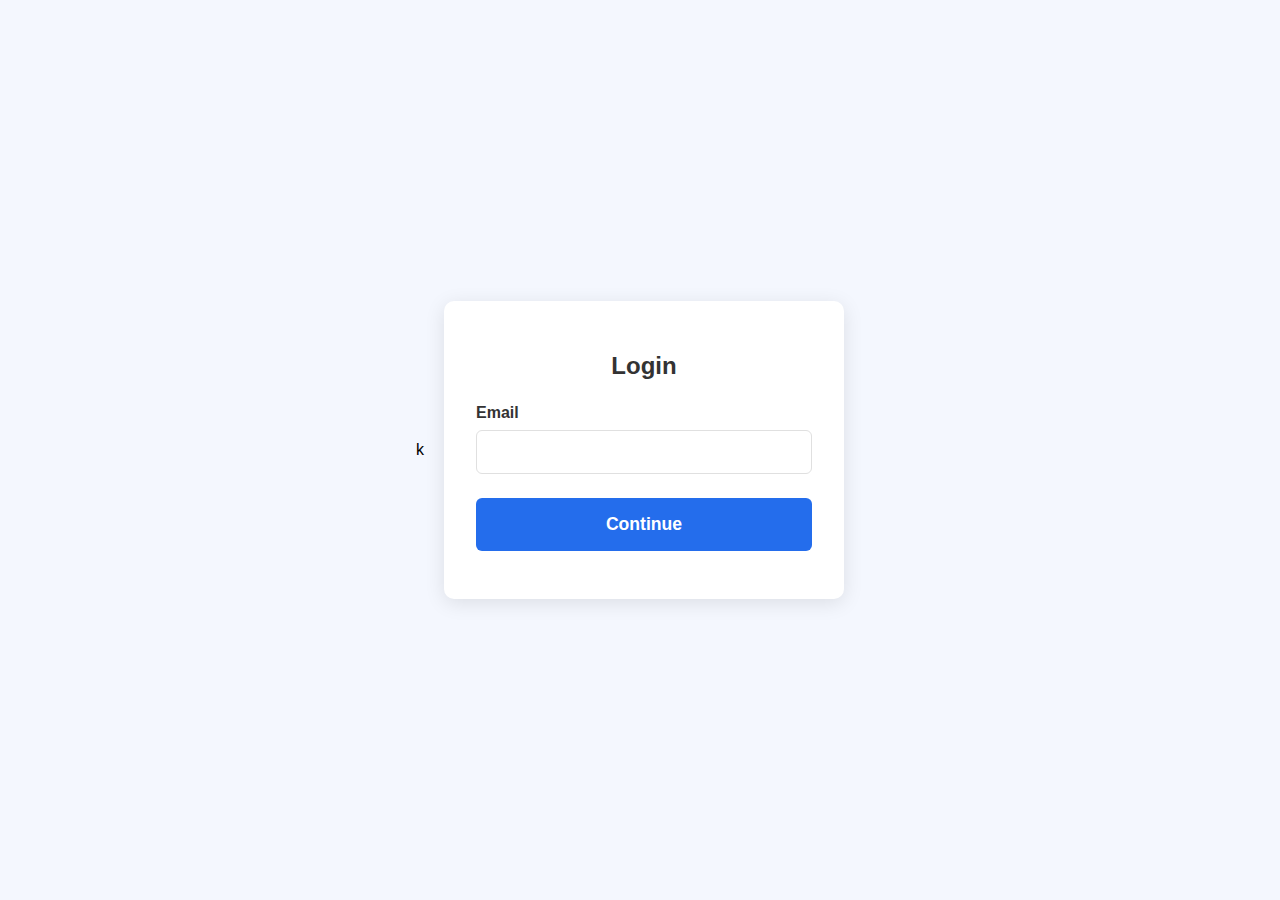
<file: views/login.html>
k<!DOCTYPE html>
<html lang="en">
<head>
    <meta charset="UTF-8">
    <meta name="viewport" content="width=device-width, initial-scale=1.0">
    <title>Login</title>
    <link rel="stylesheet" href="css/login.css">
</head>
<body>
    <div class="login-container">
        <div class="login-card">
            <h2>Login</h2>
            <form id="login-form">
                <div class="form-group" id="email-group">
                    <label for="email">Email</label>
                    <input type="email" id="email" >
                </div>
                <div class="form-group" id="password-group" style="display: none;">
                    <label for="password">Password</label>
                    <input type="password" id="password" >
                </div>
                <div class="form-group" id="new-password-group" style="display: none;">
                    <label for="new-password">New Password</label>
                    <input type="password" id="new-password" >
                </div>
                <button type="submit" class="login-btn">Continue</button>
            </form>
        </div>
    </div>
    <script src="js/login.js"></script>
</body>
</html>
</file>
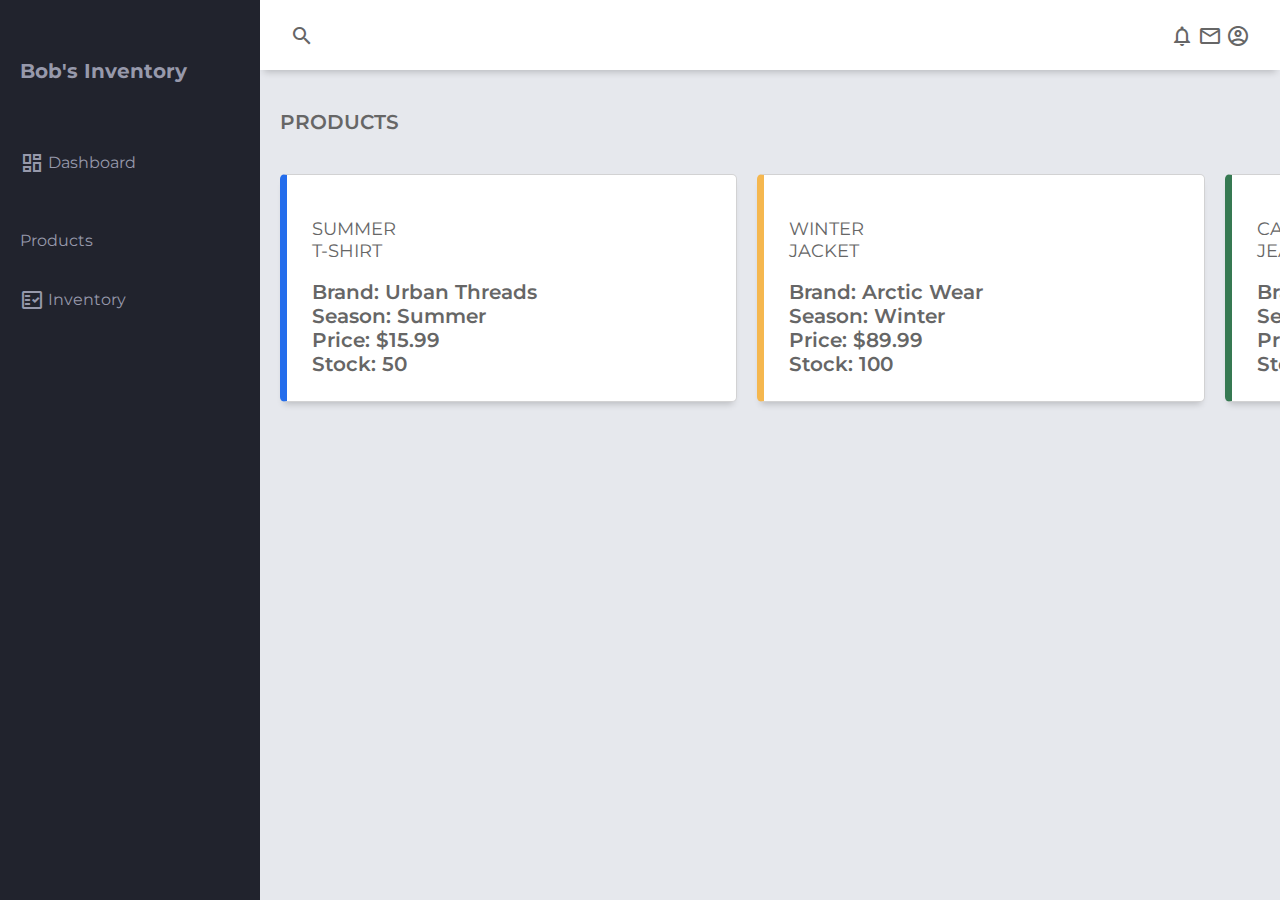
<file: views/products.html>
<!DOCTYPE html>
<html lang="en">
  <head>
    <meta charset="utf-8">
    <meta name="viewport" content="width=device-width,initial-scale=1.0">
    <title>Products</title>

    <!-- Montserrat Font -->
    <link href="https://fonts.googleapis.com/css2?family=Montserrat:wght@100;200;300;400;500;600;700;800;900&display=swap" rel="stylesheet">

    <!-- Material Icons -->
    <link href="https://fonts.googleapis.com/icon?family=Material+Icons+Outlined" rel="stylesheet">

    <!-- Custom CSS -->
    <link rel="stylesheet" href="css/styles.css">
  </head>
  <body>
    <div class="grid-container">

      <!-- Header -->
       <div id="header-placeholder"></div>
      <!-- End Sidebar -->
      <div id="sidebar-placeholder"></div>
     

      <!-- Main -->
      <main class="main-container">
        <div class="main-title">
          <p class="font-weight-bold">PRODUCTS</p>
        </div>

        <div class="main-cards">
          <!-- Product cards will be dynamically inserted here -->
        </div>
      </main>
      <!-- End Main -->

    </div>

    <!-- Scripts -->
    <script src="js/products.js"></script>
    <script src="js/header_siderbar.js"></script>  
  </body>
</html>
</file>
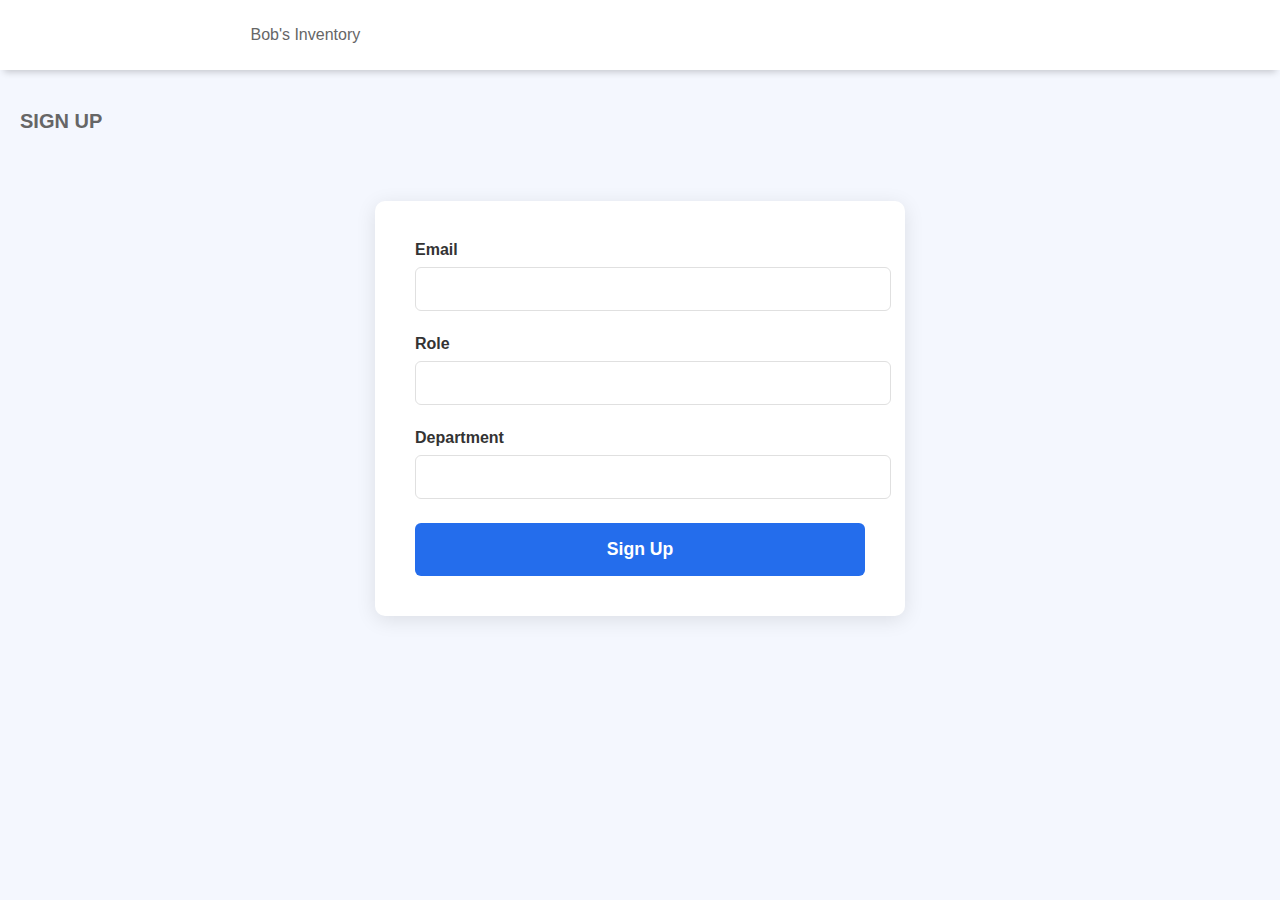
<file: views/register.html>
<!DOCTYPE html>
<html lang="en">
  <head>
    <meta charset="utf-8" />
    <meta name="viewport" content="width=device-width,initial-scale=1.0" />
    <title>Sign Up - Bob's Inventory</title>

    <!-- Montserrat Font -->
    <link
      href="https://fonts.googleapis.com/css2?family=Montserrat:wght@100;200;300;400;500;600;700;800;900&display=swap"
      rel="stylesheet"
    />

    <!-- Material Icons -->
    <link
      href="https://fonts.googleapis.com/icon?family=Material+Icons+Outlined"
      rel="stylesheet"
    />

    <!-- Custom CSS -->
    <link rel="stylesheet" href="css/styles.css" />
    <link rel="stylesheet" href="css/register.css" />
  </head>
  <body>
    <div class="">
      <!-- Header -->
      <header class="header">
        <div class="header-left">
          <span class="material-icons-outlined">inventory</span>
          <span>Bob's Inventory</span>
        </div>
      </header>
      <!-- End Header -->

      <!-- Main -->
      <main class="main-container">
        <div class="main-title">
          <p class="font-weight-bold">SIGN UP</p>
        </div>

        <form id="signup-form" class="signup-card">
          <div class="form-group">
            <label for="email">Email</label>
            <input type="email" id="email" required />
          </div>          
          <div class="form-group">
            <label for="role">Role</label>
            <input type="text" id="role" required />
          </div>
          <div class="form-group">
            <label for="department">Department</label>
            <input type="text" id="department" required />
          </div>
          <button type="submit" class="signup-btn">Sign Up</button>
        </form>
      </main>
      <!-- End Main -->
    </div>

    <!-- Custom JS -->
    <script src="js/register.js"></script>
  </body>
</html>
</file>
<file: views/css/login.css>
body {
    font-family: Arial, sans-serif;
    background-color: #f4f7fe;
    margin: 0;
    padding: 0;
    display: flex;
    justify-content: center;
    align-items: center;
    height: 100vh;
}

.login-container {
    width: 100%;
    max-width: 400px;
    padding: 20px;
}

.login-card {
    background-color: #ffffff;
    border-radius: 10px;
    box-shadow: 0 4px 20px rgba(0, 0, 0, 0.1);
    padding: 2rem;
}

h2 {
    text-align: center;
    color: #333;
    margin-bottom: 1.5rem;
}

.form-group {
    margin-bottom: 1.5rem;
}

.form-group label {
    display: block;
    margin-bottom: 0.5rem;
    font-weight: 600;
    color: #333;
}

.form-group input {
    width: 100%;
    padding: 0.75rem;
    border: 1px solid #e0e0e0;
    border-radius: 6px;
    font-size: 1rem;
    transition: border-color 0.3s ease;
}

.form-group input:focus {
    outline: none;
    border-color: #246dec;
    box-shadow: 0 0 0 2px rgba(36, 109, 236, 0.2);
}

.login-btn {
    background-color: #246dec;
    color: white;
    border: none;
    padding: 1rem;
    border-radius: 6px;
    cursor: pointer;
    width: 100%;
    font-size: 1.1rem;
    font-weight: 600;
    transition: background-color 0.3s ease;
}

.login-btn:hover {
    background-color: #1b53b8;
}

.login-btn:active {
    transform: translateY(1px);
}
</file>
<file: views/css/styles.css>
body {
  margin: 0;
  padding: 0;
  box-sizing: border-box;
  background-color: #e6e8ed;
  color: #666666;
  font-family: "Montserrat", sans-serif;
}

.material-icons-outlined {
  vertical-align: middle;
  line-height: 1px;
}

.text-primary {
  color: #666666;
}

.text-blue {
  color: #246dec;
}

.text-red {
  color: #cc3c43;
}

.text-green {
  color: #367952;
}

.text-orange {
  color: #f5b74f;
}

.font-weight-bold {
  font-weight: 600;
}

.grid-container {
  display: grid;
  grid-template-columns: 260px 1fr 1fr 1fr;
  grid-template-rows: 0.2fr 3fr;
  grid-template-areas:
    "sidebar header header header"
    "sidebar main main main";
  height: 100vh;
}


/* ---------- HEADER ---------- */

.header {
  grid-area: header;
  height: 70px;
  background-color: #ffffff;
  display: flex;
  align-items: center;
  justify-content: space-between;
  padding: 0 30px 0 30px;
  box-shadow: 0 6px 7px -4px rgba(0, 0, 0, 0.2);
}

.menu-icon {
  display: none;
}


/* ---------- SIDEBAR ---------- */

#sidebar {
  grid-area: sidebar;
  height: 100%;
  background-color: #21232d;
  color: #9799ab;
  overflow-y: auto;
  transition: all 0.5s;
  -webkit-transition: all 0.5s;
}

.sidebar-title {
  display: flex;
  justify-content: space-between;
  align-items: center;
  padding: 20px 20px 20px 20px;
  margin-bottom: 30px;
}

.sidebar-title > span {
  display: none;
}

.sidebar-brand {
  margin-top: 15px;
  font-size: 20px;
  font-weight: 700;
}

.sidebar-list {
  padding: 0;
  margin-top: 15px;
  list-style-type: none;
}

.sidebar-list-item {
  padding: 20px 20px 20px 20px;
}

.sidebar-list-item:hover {
  background-color: rgba(255, 255, 255, 0.2);
  cursor: pointer;
}

.sidebar-list-item > a {
  text-decoration: none;
  color: #9799ab;
}

.sidebar-responsive {
  display: inline !important;
  position: absolute;
  /*
    the z-index of the ApexCharts is 11
    we want the z-index of the sidebar higher so that
    the charts are not showing over the sidebar 
    on small screens
  */
  z-index: 12 !important;
}


/* ---------- MAIN ---------- */

.main-container {
  grid-area: main;
  overflow-y: auto;
  padding: 20px 20px;
}

.main-title {
  display: flex;
  justify-content: space-between;
}

.main-title > p {
  font-size: 20px;
}

.main-cards {
  display: grid;
  grid-template-columns: 1fr 1fr 1fr 1fr;
  gap: 20px;
  margin: 20px 0;
}

.card {
  display: flex;
  flex-direction: column;
  justify-content: space-around;
  padding: 25px;
  background-color: #ffffff;
  box-sizing: border-box;
  border: 1px solid #d2d2d3;
  border-radius: 5px;
  box-shadow: 0 6px 7px -4px rgba(0, 0, 0, 0.2);
}

.card:first-child {
  border-left: 7px solid #246dec;
}

.card:nth-child(2) {
  border-left: 7px solid #f5b74f;
}

.card:nth-child(3) {
  border-left: 7px solid #367952;
}

.card:nth-child(4) {
  border-left: 7px solid #cc3c43;
}

.card > span {
  font-size: 20px;
  font-weight: 600;
}

.card-inner {
  display: flex;
  align-items: center;
  justify-content: space-between;
}

.card-inner > p {
  font-size: 18px;
}

.card-inner > span {
  font-size: 35px;
}

.charts {
  display: grid;
  grid-template-columns: 1fr 1fr;
  gap: 20px;
}

.charts-card {
  background-color: #ffffff;
  margin-bottom: 20px;
  padding: 25px;
  box-sizing: border-box;
  -webkit-column-break-inside: avoid;
  border: 1px solid #d2d2d3;
  border-radius: 5px;
  box-shadow: 0 6px 7px -4px rgba(0, 0, 0, 0.2);
}

.chart-title {
  display: flex;
  align-items: center;
  justify-content: center;
  font-size: 22px;
  font-weight: 600;
}


/* ---------- SCROLLBARS ---------- */

::-webkit-scrollbar {
  width: 5px;
  height: 6px;
}

::-webkit-scrollbar-track {
  box-shadow: inset 0 0 5px #a5aaad;
  border-radius: 10px;
}

::-webkit-scrollbar-thumb {
  background-color: #4f35a1;
  border-radius: 10px;
}

::-webkit-scrollbar-thumb:hover {
  background-color: #a5aaad;
}


/* ---------- MEDIA QUERIES ---------- */


/* Medium <= 992px */
@media screen and (max-width: 992px) {
  .grid-container {
    grid-template-columns: 1fr;
    grid-template-rows: 0.2fr 3fr;
    grid-template-areas:
      "header"
      "main";
  }

  #sidebar {
    display: none;
  }

  .menu-icon {
    display: inline;
  }

  .sidebar-title > span {
    display: inline;
  }
}

/* Small <= 768px */
@media screen and (max-width: 768px) {
  .main-cards {
    grid-template-columns: 1fr;
    gap: 10px;
    margin-bottom: 0;
  }

  .charts {
    grid-template-columns: 1fr;
    margin-top: 30px;
  }
}

/* Extra Small <= 576px */
@media screen and (max-width: 576px) {
  .header-left {
    display: none;
  }
}
</file>
<file: views/css/register.css>
body {
  background-color: #f4f7fe;
  font-family: 'Arial', sans-serif;
}

.signup-card {
  background-color: #ffffff;
  border-radius: 10px;
  box-shadow: 0 4px 20px rgba(0, 0, 0, 0.1);
  padding: 2.5rem;
  max-width: 450px;
  margin: 3rem auto;
}

.form-group {
  margin-bottom: 1.5rem;
}

.form-group label {
  display: block;
  margin-bottom: 0.5rem;
  font-weight: 600;
  color: #333;
}

.form-group input {
  width: 100%;
  padding: 0.75rem;
  border: 1px solid #e0e0e0;
  border-radius: 6px;
  font-size: 1rem;
  transition: border-color 0.3s ease;
}

.form-group input:focus {
  outline: none;
  border-color: #246dec;
  box-shadow: 0 0 0 2px rgba(36, 109, 236, 0.2);
}

.signup-btn {
  background-color: #246dec;
  color: white;
  border: none;
  padding: 1rem;
  border-radius: 6px;
  cursor: pointer;
  width: 100%;
  font-size: 1.1rem;
  font-weight: 600;
  transition: background-color 0.3s ease;
}

.signup-btn:hover {
  background-color: #1b53b8;
}

.signup-btn:active {
  transform: translateY(1px);
}

.login-link {
  text-align: center;
  margin-top: 1.5rem;
  font-size: 0.9rem;
}

.login-link a {
  color: #246dec;
  text-decoration: none;
  font-weight: 600;
}

.login-link a:hover {
  text-decoration: underline;
}

@media (max-width: 480px) {
  .signup-card {
    padding: 1.5rem;
    margin: 1.5rem auto;
  }
}
</file>
